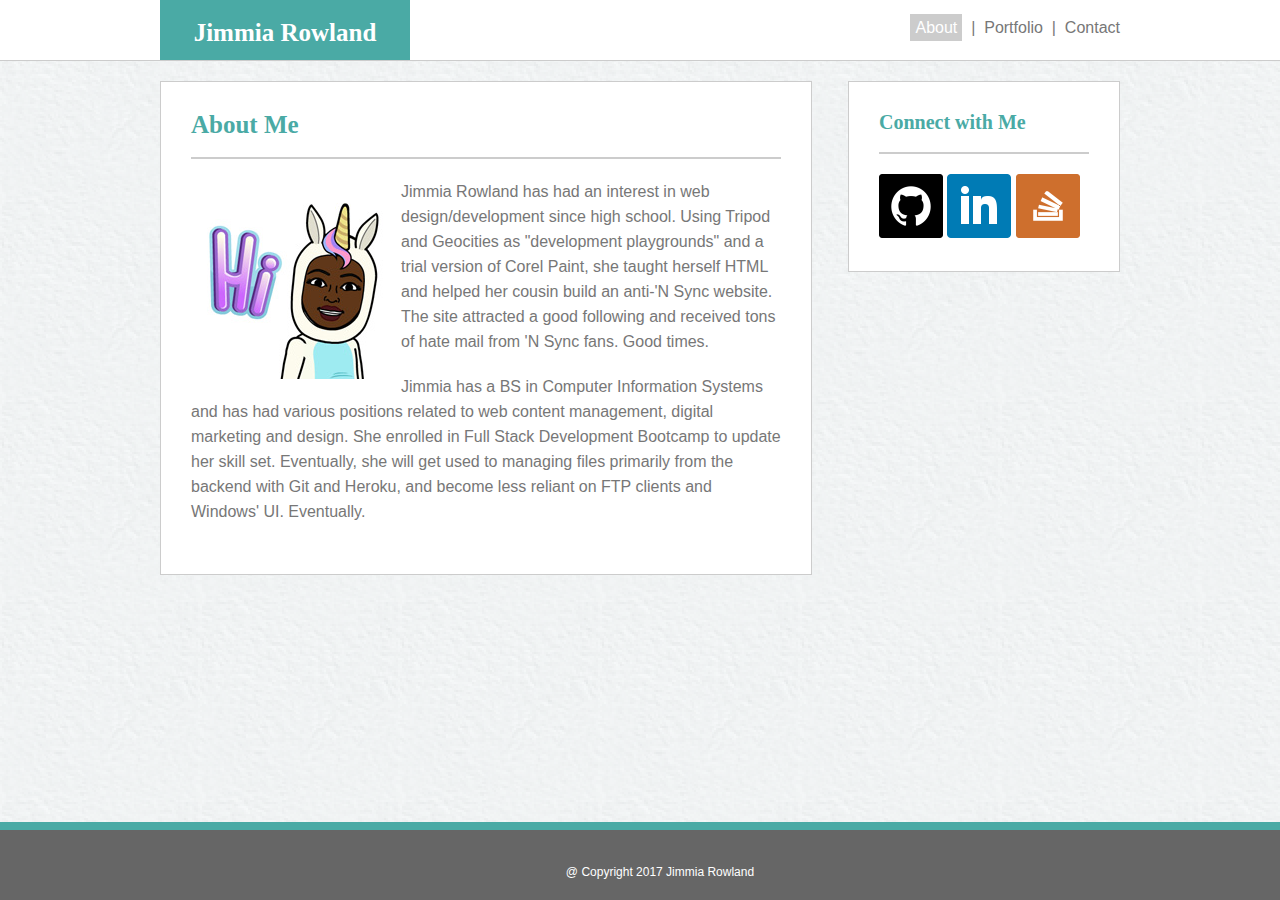
<file: index.html>
<!DOCTYPE html>
<html lang="en-us">

<head>
  <meta charset="UTF-8">
  <title>Jimmia Rowland's Portfolio Site</title>
  <link rel="stylesheet" type="text/css" href="assets/css/reset.css">
  <link rel="stylesheet" type="text/css" href="assets/css/style.css">
</head>

<body>

  <header>
    <div id="headerwrapper">
      <a class="hotlink" href="index.html"><div id="h1box">
        <h1>Jimmia Rowland</h1></a>
      </div>

  <div id="navbox">    
  <nav>
    <a href="index.html" class="selected">About</a> &nbsp;|&nbsp;
    <a href="portfolio.html">Portfolio</a> &nbsp;|&nbsp;
    <a href="contact.html">Contact</a> 
  </nav>
  </div>
    </div>
  </header>
<div class="container">
    <section id="main-bio">
    

      <h2>About Me</h2>
    
      <img id="profile-pic" src="assets/images/profile-pic.jpg" alt="Jimmia"/>

      <p>Jimmia Rowland has had an interest in web design/development since high school. Using Tripod and Geocities as "development playgrounds" and a trial version of Corel Paint, she taught herself HTML and helped her cousin build an anti-'N Sync website. The site attracted a good following and received tons of hate mail from 'N Sync fans. Good times.</p>

      <p>Jimmia has a BS in Computer Information Systems and has had various positions related to web content management, digital marketing and design. She enrolled in Full Stack Development Bootcamp to update her skill set. Eventually, she will get used to managing files primarily from the backend with Git and Heroku, and become less reliant on FTP clients and Windows' UI. Eventually.</p>

    </section>

   <section id="contact-info">
    <div class="connect">
       <h3>Connect with Me</h3>
       
       <a href="https://github.com/JRowland01" target="_blank"><img src="assets/images/github.png" alt="Github"></a>
       <a href="https://www.linkedin.com/in/jimmiarowland" target="_blank"><img src="assets/images/linkedin.png" alt="LinkedIn"></a>
       <a href="http://stackoverflow.com/users/7407451/srajai" target="_blank"><img src="assets/images/stkoverflow.png" alt="Stackoverflow"></a>
      </div>
    </section>

  </div>

  <footer id="footer">
  <p>@ Copyright 2017 Jimmia Rowland</p>
  </footer>

</body>

</html>
</file>
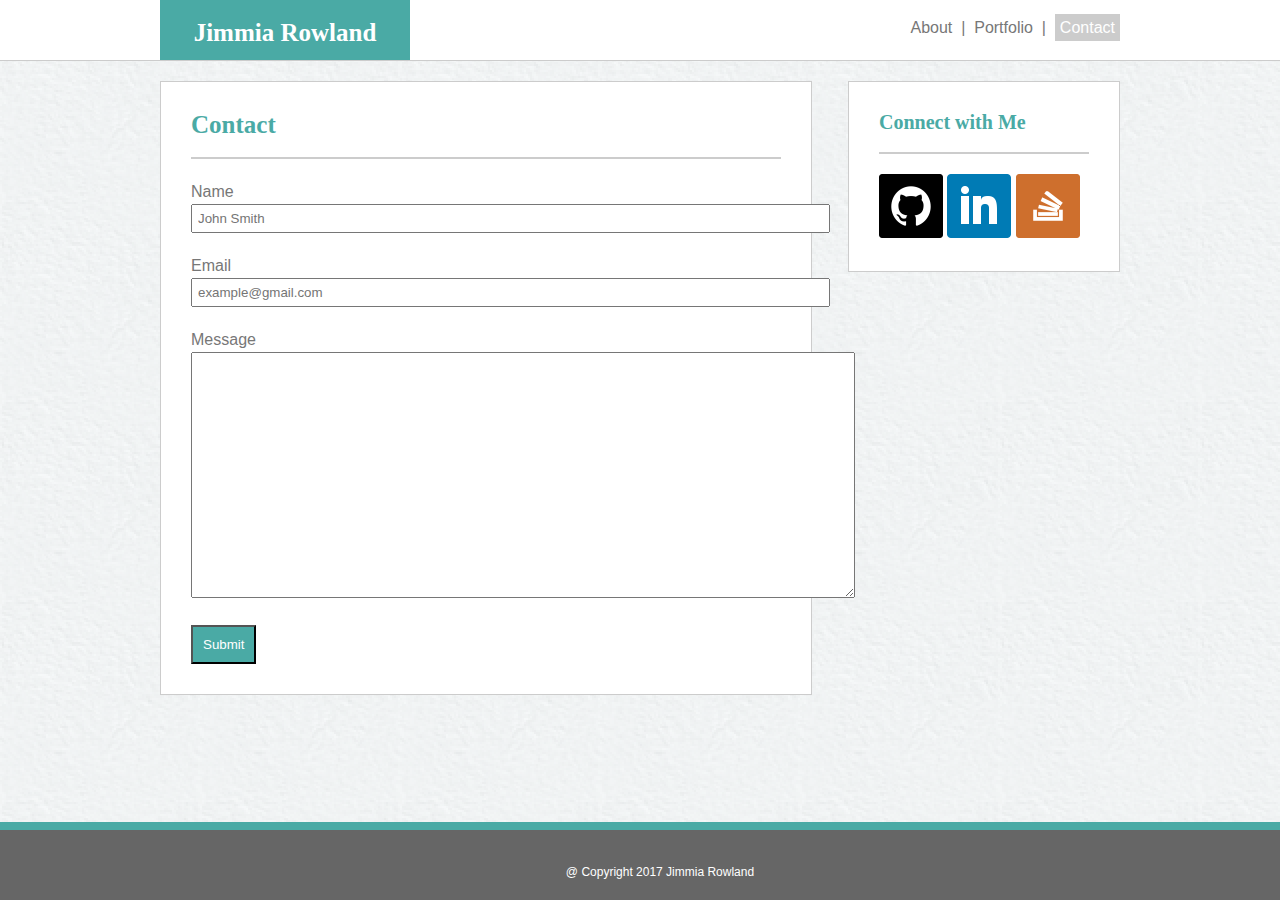
<file: contact.html>
<!DOCTYPE html>
<html lang="en-us">

<head>
  <meta charset="UTF-8">
  <title>Jimmia Rowland's Portfolio Site</title>
  <link rel="stylesheet" type="text/css" href="assets/css/reset.css">
  <link rel="stylesheet" type="text/css" href="assets/css/style.css">
</head>

<body>

  <header>
    <div id="headerwrapper">
      <a class="hotlink" href="index.html"><div id="h1box">
        <h1>Jimmia Rowland</h1></a>
      </div>

  <div id="navbox">    
  <nav>
    <a href="index.html">About</a> &nbsp;|&nbsp;
    <a href="portfolio.html">Portfolio</a> &nbsp;|&nbsp;
    <a href="contact.html" class="selected">Contact</a> 
  </nav>
  </div>
    </div>
  </header>
<div class="container">
    <section id="main-bio">

      <h2>Contact</h2>
<form>
  <p>Name<br/>
  <input type="text" name="firstname" placeholder="John Smith" size="76"></p>

  <p>Email<br/>
  <input type="email" name="emailaddress" placeholder="example@gmail.com" size="76"></p>

  <p>Message<br/>
  <textarea name="message" rows="16" cols="80"></textarea></p>

  <input type="submit" value="Submit">

</form>
      
   
    </section>

    <section id="contact-info">
    <div class="connect">
       <h3>Connect with Me</h3>
       
       <a href="https://github.com/JRowland01" target="_blank"><img src="assets/images/github.png" alt="Github"></a>
       <a href="https://www.linkedin.com/in/jimmiarowland" target="_blank"><img src="assets/images/linkedin.png" alt="LinkedIn"></a>
       <a href="http://stackoverflow.com/users/7407451/srajai" target="_blank"><img src="assets/images/stkoverflow.png" alt="Stackoverflow"></a>
      </div>
    </section>

  </div>

  <footer id="footer">
  <p>@ Copyright 2017 Jimmia Rowland</p>
  </footer>

</body>

</html>
</file>
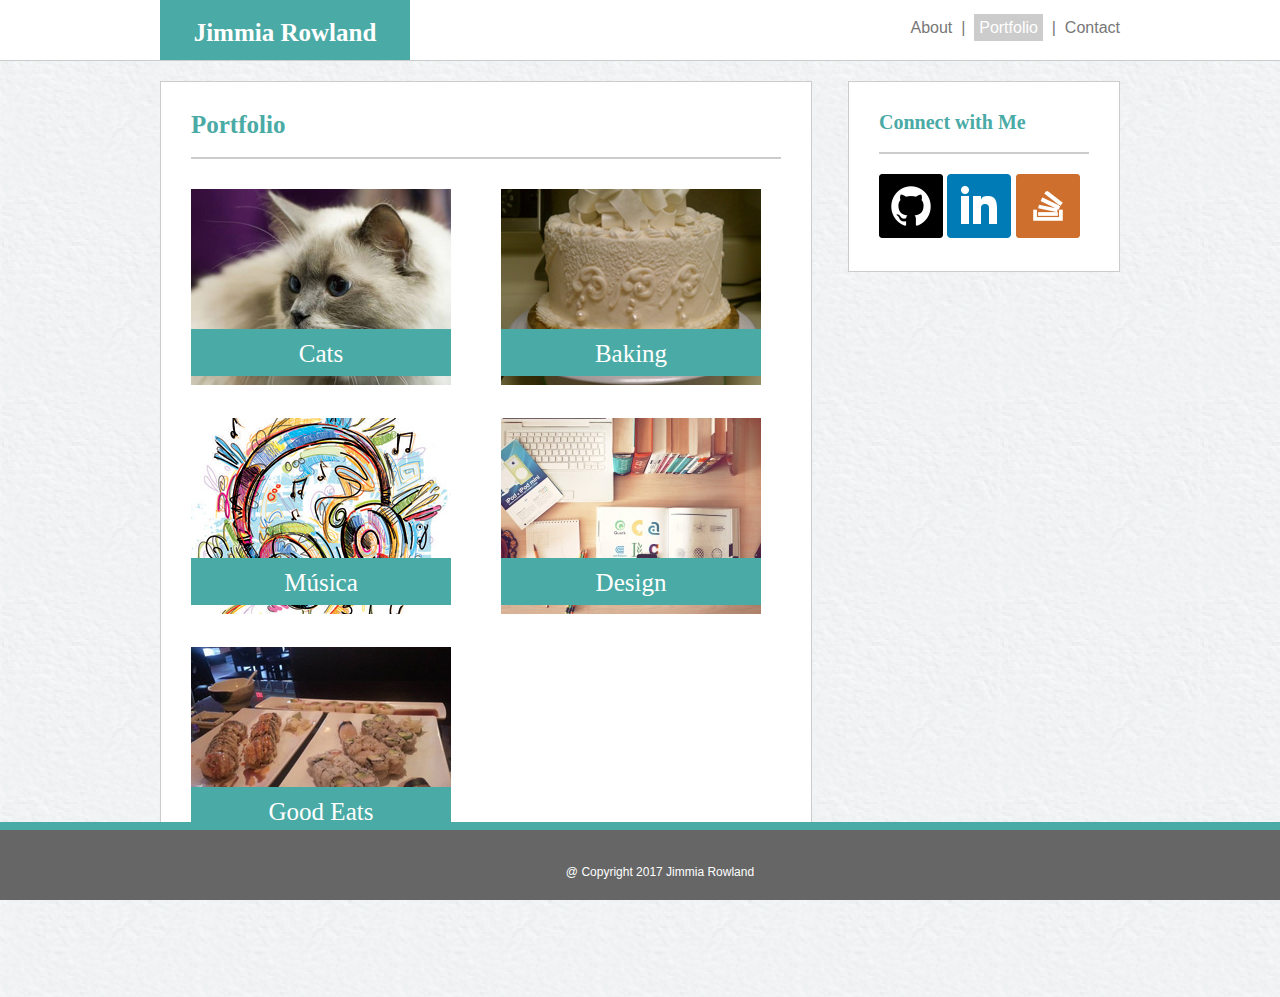
<file: portfolio.html>
<!DOCTYPE html>
<html lang="en-us">

<head>
  <meta charset="UTF-8">
  <title>Jimmia Rowland's Portfolio Site</title>
  <link rel="stylesheet" type="text/css" href="assets/css/reset.css">
  <link rel="stylesheet" type="text/css" href="assets/css/style.css">
</head>

<body>

  <header>
    <div id="headerwrapper">
      <a class="hotlink" href="index.html"><div id="h1box">
        <h1>Jimmia Rowland</h1></a>
      </div>

  <div id="navbox">    
  <nav>
    <a href="index.html"> About</a> &nbsp;|&nbsp;
    <a href="portfolio.html" class="selected">Portfolio</a> &nbsp;|&nbsp;
    <a href="contact.html">Contact</a> 
  </nav>
  </div>
    </div>
  </header>
<div class="container">
    <section id="main-bio">
   

      <h2>Portfolio</h2>
    
    <div class="img-left">
      <img src="assets/images/cats.jpg">
      <div class="img-label">Cats
      </div>
    </div>

    <div class="img-right">
      <img src="assets/images/cake.jpg">
       <div class="img-label">Baking
      </div>
    </div>

    <div class="img-left">
      <img src="assets/images/music.jpg">
      <div class="img-label">Música
      </div>
    </div>

    <div class="img-right">
      <img src="assets/images/logos-pic.jpg">
       <div class="img-label">Design
      </div>
    </div>

    <div class="img-left">
      <img src="assets/images/sushi.jpg">
      <div class="img-label">Good Eats
      </div>
    </div>
    
    
    </section>

   <section id="contact-info">
    <div class="connect">
       <h3>Connect with Me</h3>
       
       <a href="https://github.com/JRowland01" target="_blank"><img src="assets/images/github.png" alt="Github"></a>
       <a href="https://www.linkedin.com/in/jimmiarowland" target="_blank"><img src="assets/images/linkedin.png" alt="LinkedIn"></a>
       <a href="http://stackoverflow.com/users/7407451/srajai" target="_blank"><img src="assets/images/stkoverflow.png" alt="Stackoverflow"></a>
      </div>
    </section>

  </div>

  <footer id="footer">
  <p>@ Copyright 2017 Jimmia Rowland</p>
  </footer>

</body>

</html>
</file>
<file: assets/css/style.css>
html{
  overflow-y: scroll;
}	 

body{
  background-image: url("../images/handmadepaper.png");
  font-family:sans-serif;
  color:#777777;
}

p{
  line-height:25px;
  margin-bottom:20px;
}

.container{
  width:960px;
  margin:20px auto 100px auto;
  padding-bottom:100px;
  }

header h1{
  color:#ffffff;
  background-color:#4aaaa5;
  font-size:25px;
  padding:20px 20px 0px 20px;
  font-weight: bold;
  font-family:serif;
  height:40px;
  text-align:center;
}

header {
  width:100%;
  height:60px;
  background-color:#ffffff;
  border-bottom: 1px #cccccc solid;
}

#headerwrapper{
  width:960px;
  margin: 0 auto;
}

#h1box{
  width:250px;
  float:left;
}

.hotlink{
text-decoration:none;

}

#navbox{
  float:right;
}

nav{
  padding-top:20px;
  font-family:sans-serif ;
}

nav a{
  color:#777777;
  text-decoration: none;
  padding: 10px 0;
}

#navbox a:hover{
  background-color: #777777;
  color:#ffffff;
  padding:5px;
}

 #navbox a.selected:link, a.selected:active{
   background-color: #cccccc;
   color:#ffffff;
   padding:5px;
  }

h2{
  font-family: serif;
  color:#4aaaa5;
  border-bottom:2px #cccccc solid;
  font-weight:bold;
  font-size:25px;
  margin-bottom: 20px;
  padding-bottom:20px;
}

h3{
  font-family: serif;
  color:#4aaaa5;
  border-bottom:2px #cccccc solid;
  font-weight:bold;
  font-size:20px;
  margin-bottom: 20px;
  padding-bottom:20px;
}

footer{
height:30px;
padding:30px 20px 10px 20px;
background-color:#666666;
color:#ffffff;
border-top: 8px #4aaaa5 solid;
width:100%;
font-size:12px;
text-align:center;
position: fixed;
bottom:0;
}

#main-bio{
  width:590px;
  padding:30px;
  margin-bottom:100px;
  float:left;
  background-color:white;
  border: 1px #cccccc solid;
}

#contact-info{
  width:210px;
  padding:30px;
  float:right;
  margin-top:0;
  background-color:white;
  border: 1px #cccccc solid;
}



#profile-pic {
    float: left;
    margin: 0 10px 10px 0;
}

.img-left{
  float: left;
  margin:10px 60px 20px 0;
  position:relative;
}



.img-right{
  float: left;
  margin-bottom:20px;
  margin-top:10px; 
  margin-left:-10px;
  position:relative;
}

.img-label{
  width:260px;
  background-color:#4aaaa5;
  color:#ffffff;
  font-family:serif;
  font-size:25px;
  text-align:center;
  padding:12px 0 10px 0;
  position:absolute;
  top:140px;
}

input[type="submit"]{
  background-color:#4aaaa5;
  color:#ffffff;
  padding:10px;

}

input{
  padding:5px;
}
</file>
